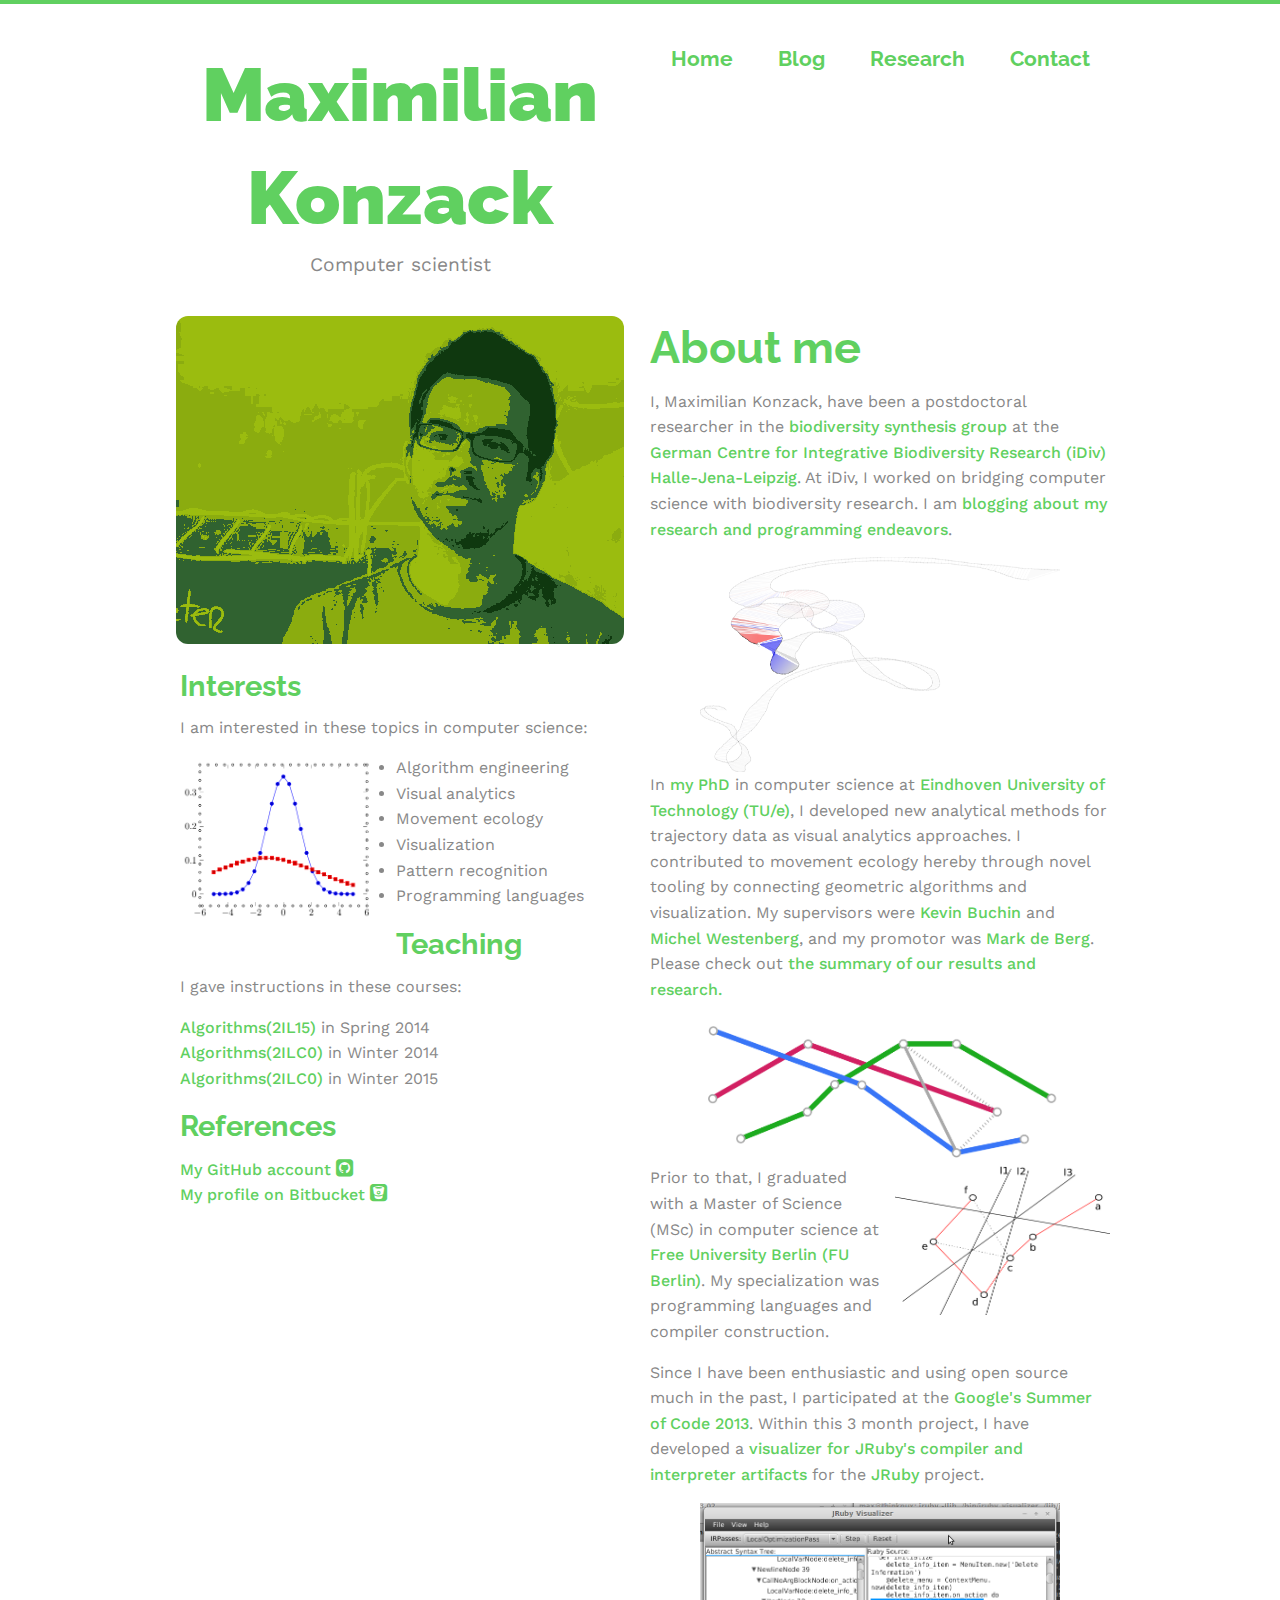
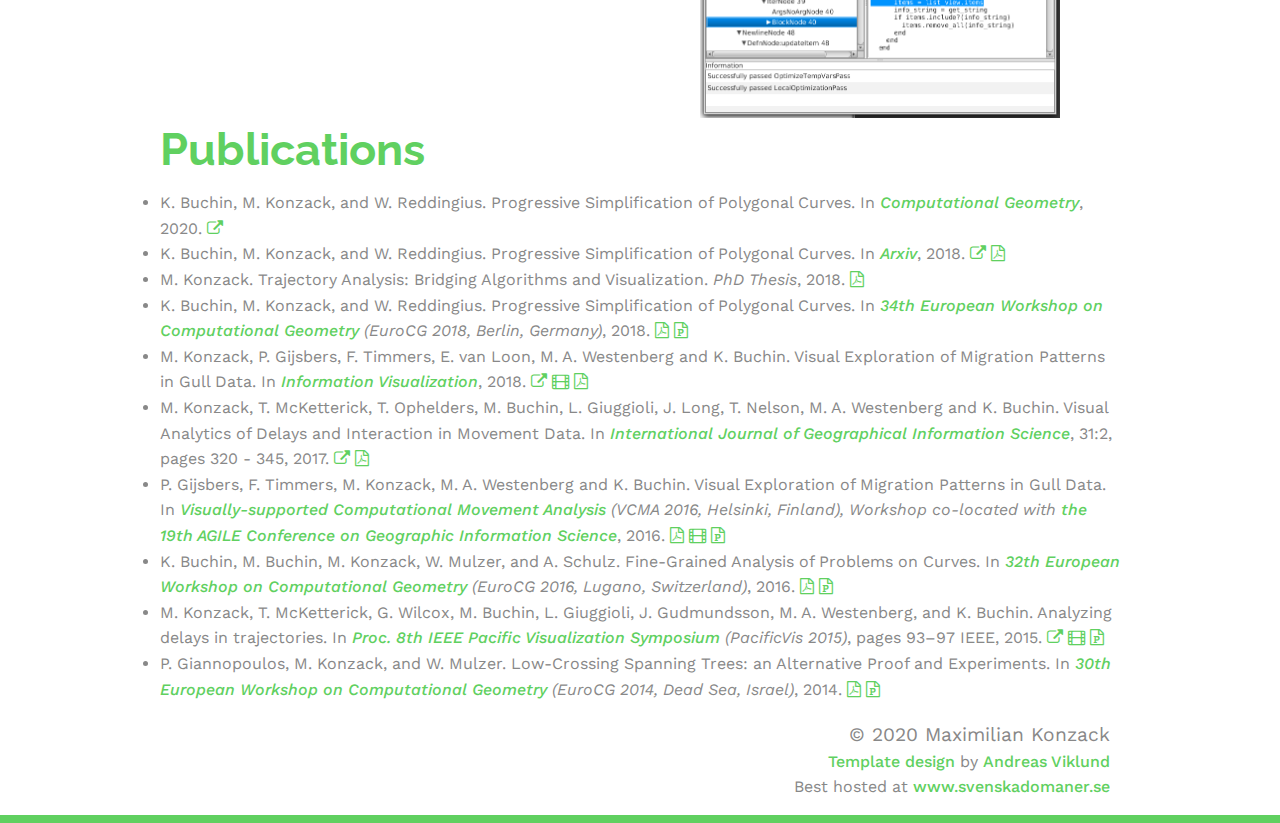
<file: index.html>
<!DOCTYPE html>
<html lang="en">

<head>
	<meta charset="UTF-8" />
	<meta name="description" content="Personal webpage" />
	<meta name="author" content="Maximilian Konzack | Design by andreasviklund.com" />
	<link href="https://fonts.googleapis.com/css?family=Raleway|Work+Sans" rel="stylesheet">
	<link rel="stylesheet" href="https://cdnjs.cloudflare.com/ajax/libs/font-awesome/4.7.0/css/font-awesome.min.css">
	<link rel="stylesheet" type="text/css" href="leaves.css" title="Leaves" media="all" />
	<meta name="viewport" content="width=device-width, initial-scale=0.6" />
	<title>Maximilian Konzack</title>
</head>

<body class="light">
	<div id="layout">

		<div class="row">
			<div class="col c6">
				<h1 class="aligncenter"><a href="index.html">Maximilian Konzack</a></h1>
				<p class="aligncenter slogan">Computer scientist
				</p>
			</div>
			<div class="col c6 aligncenter navmenu">
				<p><a href="index.html">Home</a> <a href="https://komax.github.io/blog/">Blog</a> <a href="research.html">Research</a> <a href="contact.html">Contact</a></p>
			</div>
		</div>

		<div class="row">
			<div class="col c6 aligncenter headerimage">
				<img src="images/mkonzack.png" width="448" height="328" alt="" />
				<p>
					<div class="col c6 alignleft headerimage">
						<h3>Interests</h3> I am interested in these topics in computer science:
				</p>
				<img src="images/gaussian.png" width="200" height="170" class="alignleft" alt="" />
				<ul>
					<li>Algorithm engineering</li>
					<li>Visual analytics</li>
					<li>
						Movement ecology
					</li>
					<li>Visualization</li>
					<li>Pattern recognition</li>
					<li>Programming languages</li>
				</ul>
				<h3>Teaching</h3>
				<p>I gave instructions in these courses:
					<ul>
						<li> <a href="http://www.win.tue.nl/~kbuchin/teaching/2IL15/">Algorithms(2IL15)
                     </a>in Spring 2014</li>
						<li><a href="http://www.win.tue.nl/~hermanh/doku.php?id=2ilc0">Algorithms(2ILC0)
                       </a>in Winter 2014</li>
						<li><a href="http://www.win.tue.nl/~bjansen/wiki/doku.php?id=2ilc0">Algorithms(2ILC0)
                       </a>in Winter 2015</li>
					</ul>
				</p>
				<h3>References</h3>
				<ol>
					<li><a href="https://github.com/komax">My GitHub account <i class="fa fa-github-square" aria-hidden="true" style="font-size:20px;"></i></a></li>
					<li>
						<a href="https://bitbucket.org/komax/">My profile on Bitbucket <i class="fa fa-bitbucket-square" aria-hidden="true" style="font-size:20px;"></i></a>
					</li>
				</ol>
				</div>
			</div>

			<div class="col c6">
				<h2>About me</h2>
				<p>I, Maximilian Konzack, have been a postdoctoral researcher in the <a href="https://www.idiv.de/en/groups_and_people/core_groups/synthesis.html">biodiversity synthesis group</a>
					at the <a href="https://www.idiv.de/en.html">German Centre for Integrative Biodiversity Research (iDiv) Halle-Jena-Leipzig</a>.
					At iDiv, I worked on bridging computer science with biodiversity research. I am <a href="https://komax.github.io/blog/">blogging about my research and programming endeavors</a>.
				</p>
				<a href="http://www.tandfonline.com/doi/abs/10.1080/13658816.2016.1199806">
					<img src="images/pigeons_matching.png" width="360" height="215" class="aligncenter" alt="" /></a>
				<p>
					In <a href="papers/phd_thesis_mkonzack.pdf">my PhD</a> in computer science at <a href="https://www.tue.nl/">Eindhoven University of Technology (TU/e)</a>, I developed new analytical methods for trajectory data as visual analytics approaches.
					I contributed to movement ecology hereby through novel tooling by connecting geometric
					algorithms and visualization. My supervisors were
					<a href="http://www.win.tue.nl/~kbuchin">Kevin
						Buchin</a> and  <a href="http://www.win.tue.nl/~mwestenb">Michel
						Westenberg</a>, and
						my promotor was
						<a href="http://www.win.tue.nl/~mdberg">Mark de
							Berg</a>. Please check out <a href="research.html">the summary of our results and research.</a>
				</p>
				<a href="papers/lowerBoundsCurvesEuroCG.pdf">
					<img src="images/kcurves_frechet.png" width="360" height="148" class="aligncenter" alt="" /></a>
				<a href="papers/crossingEuroCG.pdf"><img src="images/graph.png" width="215" height="150" class="alignright" alt="" /></a>
				<p>
					Prior to that, I graduated with a Master of Science (MSc) in computer science at <a href="http://www.mi.fu-berlin.de/inf/index.html">Free
                University Berlin (FU Berlin)</a>. My specialization was programming languages and compiler construction.
				</p>
				<p>
					Since I have been enthusiastic and using open source much in the past, I participated at the <a href="http://www.google-melange.com/gsoc/homepage/google/gsoc2013">Google's Summer of
                Code 2013</a>. Within this 3 month project, I have developed a
					<a href="https://github.com/jruby/jruby-visualizer">visualizer for
                JRuby's compiler and interpreter artifacts</a> for the <a href="http://jruby.org/">JRuby</a> project.
				</p>
				<a href="https://github.com/jruby/jruby-visualizer">
					<img src="images/jruby_visualizer.png" width="360" height="215" class="aligncenter" alt="" /></a>
			</div>
		</div>

		<div>
			<h2>Publications</h2>
			<ul>
				<li>K. Buchin, M. Konzack, and W. Reddingius. Progressive Simplification of Polygonal Curves. In
					<i><a href="https://www.sciencedirect.com/journal/computational-geometry">Computational Geometry</a></i>, 2020. <a href="https://www.sciencedirect.com/science/article/abs/pii/S0925772120300146"><i class="fa fa-external-link" aria-hidden="true"></i></a>
				</li>
				<li>K. Buchin, M. Konzack, and W. Reddingius. Progressive Simplification of Polygonal Curves. In
					<i><a href="https://arxiv.org">Arxiv</a></i>, 2018. <a href="https://arxiv.org/abs/1806.02647"><i class="fa fa-external-link" aria-hidden="true"></i></a> <a href="papers/progressiveSimplificationArxiv.pdf"><i class="fa fa-file-pdf-o" aria-hidden="true"></i></a>
				</li>
				<li>M. Konzack. Trajectory Analysis: Bridging Algorithms and Visualization. <i>PhD Thesis</i>, 2018.
					<a href="papers/phd_thesis_mkonzack.pdf"><i class="fa fa-file-pdf-o" aria-hidden="true"></i></a>
				</li>
				<li>K. Buchin, M. Konzack, and W. Reddingius. Progressive Simplification of Polygonal Curves. In
					<i><a href="https://conference.imp.fu-berlin.de/eurocg18/home">34th European Workshop
												on Computational Geometry</a> (EuroCG 2018, Berlin,
										Germany)</i>, 2018. <a href="papers/progressiveSimplificationEuroCG.pdf"><i class="fa fa-file-pdf-o" aria-hidden="true"></i></a>
					<a href="slides/progressive_simplification_eurocg.pdf"><i class="fa fa-file-powerpoint-o" aria-hidden="true"></i></a>
				</li>
				<li>
					M. Konzack, P. Gijsbers, F. Timmers, E. van Loon, M. A. Westenberg and K. Buchin. Visual Exploration of Migration Patterns in Gull Data. In
					<i><a href="http://journals.sagepub.com/home/ivi">Information Visualization</a></i>, 2018. <a href="http://journals.sagepub.com/doi/full/10.1177/1473871617751245"><i class="fa fa-external-link" aria-hidden="true"></i></a>
					<a href="videos/gull_migration.mp4"><i class="fa fa-film" aria-hidden="true"></i></a>
					<a href="papers/gull_migration_iv.pdf"><i class="fa fa-file-pdf-o" aria-hidden="true"></i></a>
				</li>
				<li>
					M. Konzack, T. McKetterick, T. Ophelders, M. Buchin, L. Giuggioli, J. Long, T. Nelson, M. A. Westenberg and K. Buchin. Visual Analytics of Delays and Interaction in Movement Data. In
					<i><a href="http://www.tandfonline.com/toc/tgis20/current">International Journal
	                  of Geographical Information Science</a></i>, 31:2, pages 320 - 345, 2017. <a href="http://www.tandfonline.com/doi/abs/10.1080/13658816.2016.1199806"><i class="fa fa-external-link" aria-hidden="true"></i></a>
					<a href="papers/delay_interaction_ijgis.pdf"><i class="fa fa-file-pdf-o" aria-hidden="true"></i></a>
				</li>
				<li>P. Gijsbers, F. Timmers, M. Konzack, M. A. Westenberg and K. Buchin. Visual Exploration of Migration Patterns in Gull Data. In
					<i><a href="http://viz.icaci.org/vcma2016/">Visually-supported Computational Movement Analysis</a> (VCMA 2016, Helsinki,
					  Finland), Workshop co-located with <a href="https://agile-online.org/index.php/conference/conference-2016">the 19th AGILE Conference on Geographic Information Science</a></i>, 2016. <a href="papers/gull_migration_vcma.pdf"><i class="fa fa-file-pdf-o" aria-hidden="true"></i></a>
					<a href="videos/gull_migration_vcma.mp4"><i class="fa fa-film" aria-hidden="true"></i></a>
					<a href="slides/gull_migration_vcma.pdf"><i class="fa fa-file-powerpoint-o" aria-hidden="true"></i></a>
				</li>
				<li>K. Buchin, M. Buchin, M. Konzack, W. Mulzer, and A. Schulz. Fine-Grained Analysis of Problems on Curves. In
					<i><a href="http://www.eurocg2016.usi.ch/">32th European Workshop
	                      on Computational Geometry</a> (EuroCG 2016, Lugano,
	                  Switzerland)</i>, 2016. <a href="papers/lowerBoundsCurvesEuroCG.pdf"><i class="fa fa-file-pdf-o" aria-hidden="true"></i></a>
					<a href="slides/lower_bounds_eurocg.pdf"><i class="fa fa-file-powerpoint-o" aria-hidden="true"></i></a>
				</li>
				<li>M. Konzack, T. McKetterick, G. Wilcox, M. Buchin, L. Giuggioli, J. Gudmundsson, M. A. Westenberg, and K. Buchin. Analyzing delays in trajectories. In
					<i><a href="http://www.pvis.org/">Proc. 8th IEEE Pacific
	                      Visualization Symposium</a>
	              (PacificVis 2015)</i>, pages 93–97 IEEE, 2015.
					<a href="http://ieeexplore.ieee.org/xpls/abs_all.jsp?arnumber=7156362">
						<i class="fa fa-external-link" aria-hidden="true"></i></a>
					<a href="videos/visualization_delays.mp4"><i class="fa fa-film" aria-hidden="true"></i></a>
					<a href="slides/visualizing_delays_pacificvis.pdf"><i class="fa fa-file-powerpoint-o" aria-hidden="true"></i></a>
				</li>
				<li>P. Giannopoulos, M. Konzack, and W. Mulzer. Low-Crossing Spanning Trees: an Alternative Proof and Experiments. In
					<i><a href="http://www.cs.bgu.ac.il/~eurocg14/">30th European Workshop on Computational Geometry</a> (EuroCG 2014, Dead
	              Sea, Israel)</i>, 2014. <a href="papers/crossingEuroCG.pdf"><i class="fa fa-file-pdf-o" aria-hidden="true"></i></a>
					<a href="slides/low-crossing_spanning_trees_eurocg.pdf"><i class="fa fa-file-powerpoint-o" aria-hidden="true"></i></a>
				</li>
			</ul>
		</div>

		<div class="row">
			<div class="col c12 alignright">
				<p><span class="larger">&copy; 2020 Maximilian Konzack</span>
					<br />
					<a href="http://andreasviklund.com/dt_portfolio/leaves/">Template design</a> by <a href="http://andreasviklund.com/">Andreas Viklund</a>
					<br /> Best hosted at <a href="https://www.svenskadomaner.se/?ref=mall&amp;ling=en" title="Svenska Domäner AB">www.svenskadomaner.se</a></p>
			</div>
		</div>
	</div>
</body>

</html>
</file>
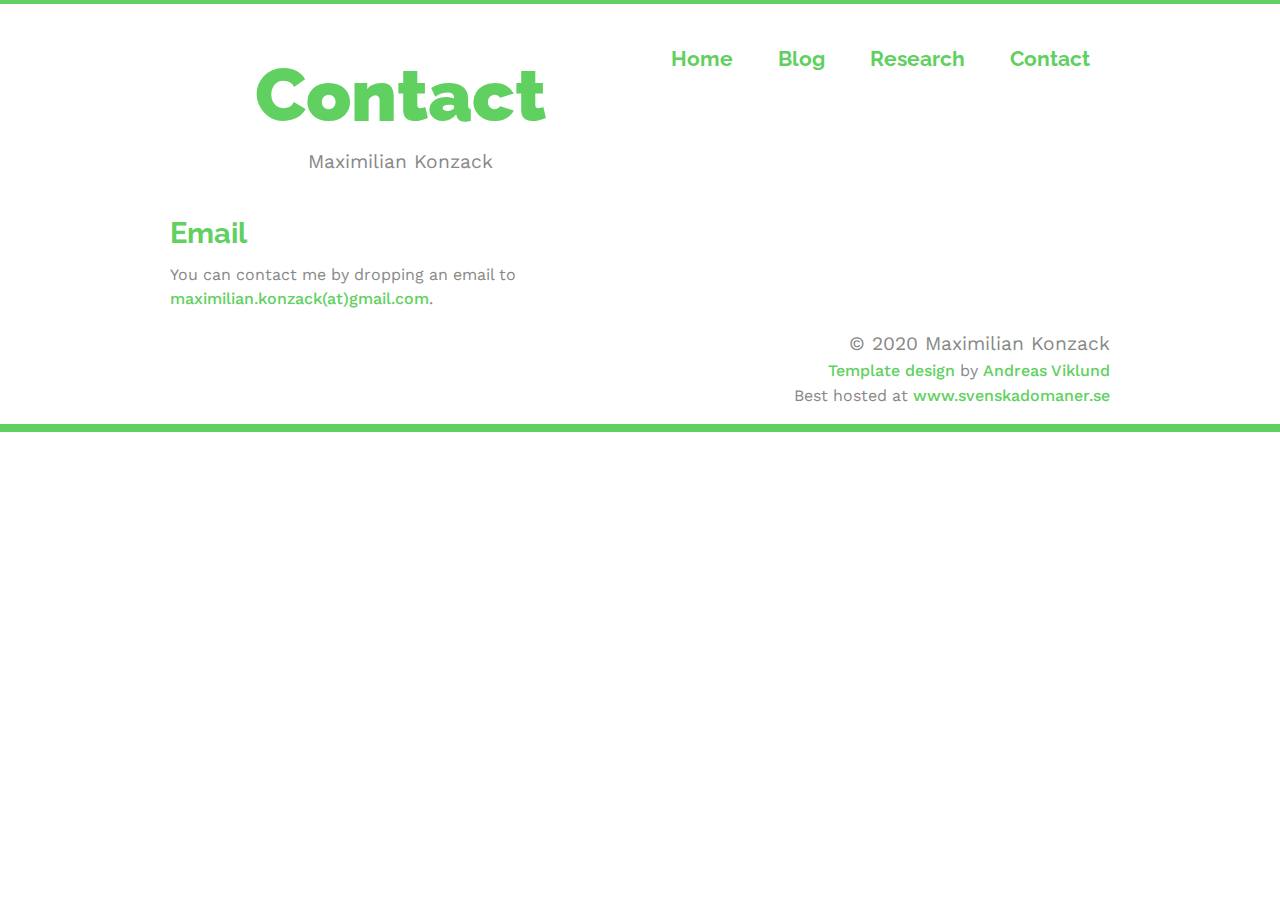
<file: contact.html>
<!DOCTYPE html>
<html lang="en">

<head>
	<meta charset="UTF-8" />
	<meta name="description" content="Personal webpage" />
	<meta name="author" content="Maximilian Konzack | Design by andreasviklund.com" />
	<link href="https://fonts.googleapis.com/css?family=Raleway|Work+Sans" rel="stylesheet">
	<link rel="stylesheet" href="https://cdnjs.cloudflare.com/ajax/libs/font-awesome/4.7.0/css/font-awesome.min.css">
	<link rel="stylesheet" type="text/css" href="leaves.css" title="Leaves" media="all" />
	<meta name="viewport" content="width=device-width, initial-scale=0.6" />
	<title>Maximilian Konzack</title>
</head>

<body class="light">
	<div id="layout">

		<div class="row">
			<div class="col c6">
				<h1 class="aligncenter"><a href="contact.html">Contact</a></h1>
				<p class="aligncenter slogan">Maximilian Konzack</p>
			</div>
			<div class="col c6 aligncenter navmenu">
				<p><a href="index.html">Home</a> <a href="https://komax.github.io/blog/">Blog</a> <a href="research.html">Research</a> <a href="contact.html">Contact</a></p>
			</div>
		</div>

		<div class="row">
			<div class="col c6">

				<h3>Email</h3>
				You can contact me by dropping an email to <a data-code="ipmk@cuizazlce.polt@:nzek" href="mailto:maximilian.konzack@gmail.com">maximilian.konzack(at)gmail.com</a>.
			</div>
			<div class="col c6">
			</div>
		</div>

		<div class="row">
			<div class="col c12 alignright">
				<p><span class="larger">&copy; 2020 Maximilian Konzack</span><br />
					<a href="http://andreasviklund.com/dt_portfolio/leaves/">Template design</a> by <a href="http://andreasviklund.com/">Andreas Viklund</a><br /> Best hosted at <a href="https://www.svenskadomaner.se/?ref=mall&amp;ling=en" title="Svenska Domäner AB">www.svenskadomaner.se</a></p>
			</div>
		</div>
	</div>
</body>

</html>
</file>
<file: leaves.css>
/*
Original design: Leaves (v1.0 - Aug 29th, 2013)
For more information, see http://andreasviklund.com/dt_portfolio/leaves/
*/

* {
    margin: 0;
    padding: 0;
}

/* General styles */


body {
    background-color: #000;
    color: #ccc;
    font-family: 'Work Sans', sans-serif;
    font-weight: 400;
    line-height: 1.5em;
}
a {
    color: #60d060;
    text-decoration: none;
    font-weight: 500;
}
a:hover {
    text-decoration: underline;
}
p, ul, ol, dl {
    margin: 0 0 15px 0;
    line-height: 1.6em;
}
h1 {
    color: #888;
    font-size: 4.6em;
    margin-bottom: 0;
}
h1 a {
    text-transform: none;
    font-weight: bolder;
}
h1 a:hover {
    text-decoration: none;
    color: #eee;
}
h2 {
    font-size: 2.8em;
    color: #333;
    margin: 0 0 10px;
}
h3 {
    font-size: 1.8em;
    margin: 0 0 10px 0;
}
h1, h2, h3, .navmenu a {
    font-family: 'Raleway', sans-serif;
    color: #60d060;
    font-weight: bolder;
    line-height: 1.4em;
}

.framed {
    border-radius: 25px;
    border: 2px solid #60d060;
    padding: 20px;
    box-shadow: 0 4px 8px 0 rgba(0, 0, 0, 0.2), 0 6px 20px 0 rgba(0, 0, 0, 0.19);
    display: inline-block;
}

.base-list {
    list-style: none;
    margin-left: 5px;
    padding-left: 1em;
    text-indent: 0em;
 }

/* Main layout container */

#layout {
    margin: 40px auto 0;
    width: 960px;
}
body.wider #layout {
    margin: 40px auto 0;
    width: 1200px;
}

/* Footer */

#footer {}
#footer .col {
    color: #555;
    border-top: 1px dotted #1a1a1a;
    padding: 20px 0 0;
}
#footer p {
    text-align: center;
}
#footer a {
    color: #555;
    font-weight: 400;
    text-decoration: none;
    border-bottom: 1px dotted #333;
}
#footer a:hover {
    color: #aaa;
    text-decoration: none;
    border-bottom: 1px dotted #888;
}

/* Grid classes, fixed width, 960px with 12 columns */

.col {
    float: left;
    margin: 0 10px;
    overflow: hidden;
    float: left;
    display: inline;
}
.col img {
    max-width: 100%;
}
.row {
    width: 960px;
    margin: 20px auto 0;
    overflow: hidden;
}
.row .row {
    margin: 0 -10px;
    width: auto;
    display: inline-block;
}
.c1 {
    width: 60px;
}
.c2 {
    width: 140px;
}
.c3 {
    width: 220px;
}
.c4 {
    width: 300px;
}
.c5 {
    width: 380px;
}
.c6 {
    width: 460px;
}
.c7 {
    width: 540px;
}
.c8 {
    width: 620px;
}
.c9 {
    width: 700px;
}
.c10 {
    width: 780px;
}
.c11 {
    width: 860px;
}
.c12 {
    width: 940px;
}

/* Grid classes, fixed width, 1200px with 12 columns - add class="wider" to the <body> element to use this */

body.wider .row {
    width: 1200px;
}
body.wider .c1 {
    width: 80px;
}
body.wider .c2 {
    width: 180px;
}
body.wider .c3 {
    width: 280px;
}
body.wider .c4 {
    width: 380px;
}
body.wider .c5 {
    width: 480px;
}
body.wider .c6 {
    width: 580px;
}
body.wider .c7 {
    width: 680px;
}
body.wider .c8 {
    width: 780px;
}
body.wider .c9 {
    width: 880px;
}
body.wider .c10 {
    width: 980px;
}
body.wider .c11 {
    width: 1080px;
}
body.wider .c12 {
    width: 1180px;
}

/* Menu list styles */

ul.menu {
    list-style: none;
    margin: 0;
    padding: 10px 0;
    border-top: 1px solid #333;
}
ul.menu li {
    list-style: none;
    text-align: center;
    font-size: 1.2em;
    margin: 0 0 10px;
    padding: 0 0 8px 0;
    color: #888;
    border-bottom: 1px solid #333;
}
ul.menu li a {
    font-size: 1.2em;
    font-weight: 400;
}
ul.menu li a:hover {
    color: #eee;
    text-decoration: none;
}

/* Additional text classes */

.slogan {
    color: #bbb;
    font-size: 1.2em;
}
.alignleft {
    text-align: left;
}
.alignright {
    text-align: right;
}
.aligncenter {
    text-align: center;
}
.alignjustify {
    text-align: justify;
}
.nomargin {
    margin: 0;
    padding: 0;
}
.larger {
    font-size: 1.2em;
}
.smaller {
    font-size: 0.9em;
}
.spacer {
    margin: 0 20px;
}
.clear {
    clear: both;
}
.hide {
    display: none;
}
.border {
    border: 1px solid red;
}
body .navmenu {
    line-height: 2.6em;
}

/* Light styles, apply by using class="light" on the body HTML element */

body.light {
    background: #fff;
    border-top: 4px solid #60d060;
    border-bottom: 8px solid #60d060;
    color: #888;
}
body.light a {
    color: #60d060;
}
body.light a:hover {
    color: #555;
}
body.light h1 {
    color: #888;
    font-size: 4.6em;
    margin-bottom: 0;
}
body.light h1 a:hover {
    color: #303030;
}
body.light h2 {
    color: #555;
}
body.light h1, body.light h2, body.light h3 {
    color: #60d060;
}
body.light ul.menu {
    border-top: 1px solid #ddd;
}
body.light ul.menu li {
    border-bottom: 1px solid #ddd;
}
body.light ul.menu li a:hover {
    color: #333;
}
body.light .slogan {
    color: #888;
}
body.light #footer .col {
    color: #555;
    border-top: 1px dotted #ccc;
}
body.light #footer a {
    color: #555;
    border-bottom: 1px dotted #ddd;
}
body.light #footer a:hover {
    color: #444;
    border-bottom: 1px dotted #eee;
}
body.light .navmenu a {
    font-size: 1.3em;
}
img.alignright {
    float: right;
    margin: 0 0 1em 1em
}
img.alignleft {
    float: left;
    margin: 0 1em 1em 0
}
img.aligncenter {
    display: block;
    margin-left: auto;
    margin-right: auto
}
a img.alignright {
    float: right;
    margin: 0 0 1em 1em
}
a img.alignleft {
    float: left;
    margin: 0 1em 1em 0
}
a img.aligncenter {
    display: block;
    margin-left: auto;
    margin-right: auto
}
.navmenu a {
    font-size: 1.2em;
    margin: 0 20px 30px;
}
.headerimage img {
    border-radius: 12px;
}
@media only screen and (max-width: 960px) {
    #layout, body.wider #layout {
        width: auto;
        margin: 0;
        padding: 20px;
    }
    .row {
        width: 100%;
    }
    .col {
        margin: 0 0 20px 0;
    }
    .c1, .c2, .c3, .c4, .c5, .c6, .c7, .c8, .c9, .c10, .c11, .c12 {
        width: 100%;
    }
    h1 {
        margin: -15px auto 5px;
        line-height: 1.4em;
    }
    body .navmenu {
        margin: 0px 0 -15px;
    }
    body .navmenu a {
        font-size: 1.4em;
        display: inline-block;
        line-height: 2.0em;
        padding: 7px 12px;
        margin: 0 10px 8px 0;
        background-color: #111;
        border: 1px solid #222;
        border-radius: 10px;
    }
    body.light .navmenu a {
        font-size: 1.4em;
        display: inline-block;
        line-height: 2.0em;
        padding: 7px 12px;
        margin: 0 10px 8px 0;
        background-color: #fff;
        border: 1px solid #eee;
        border-radius: 10px;
    }
    body .navmenu a.current {
        border-color: #444;
    }
    body.light .navmenu a.current {
        border-color: #ddd;
    }
    .headerimage img {
        width: 100%;
        height: auto;
    }
}
</file>
